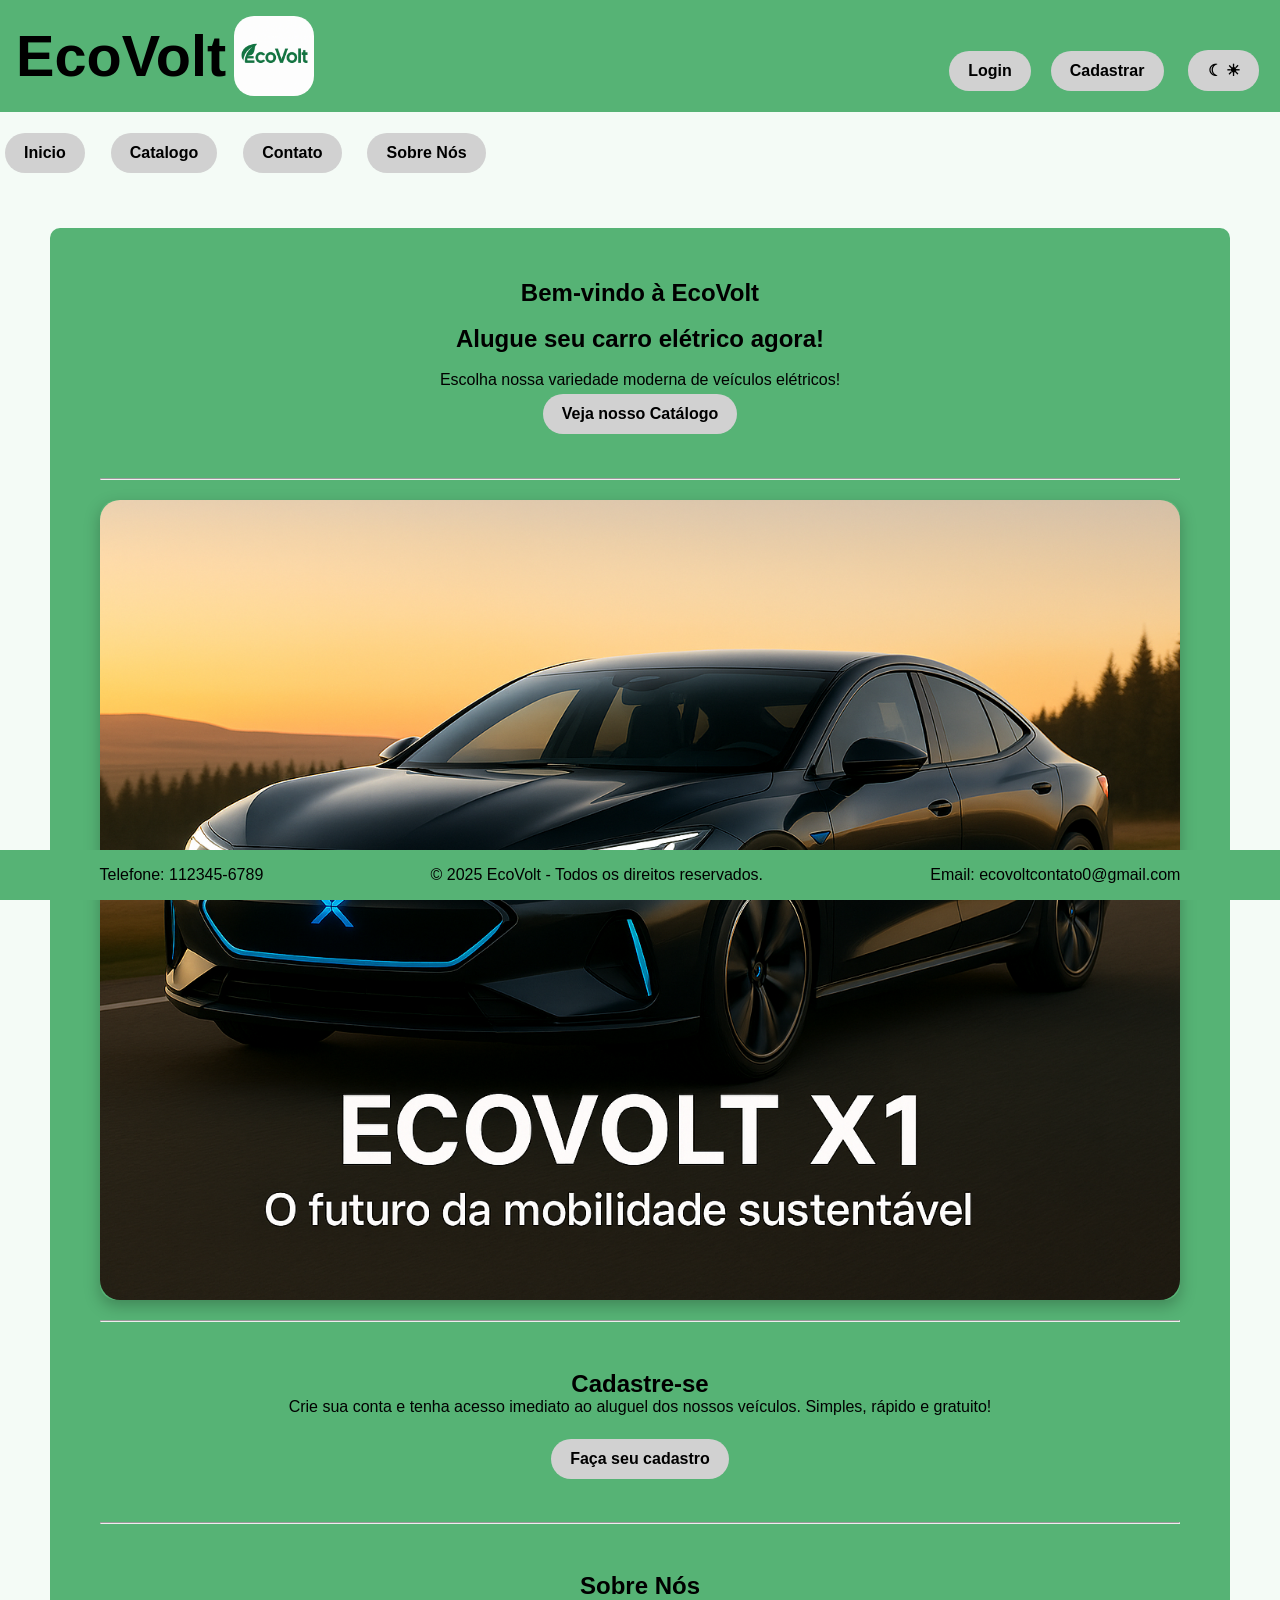
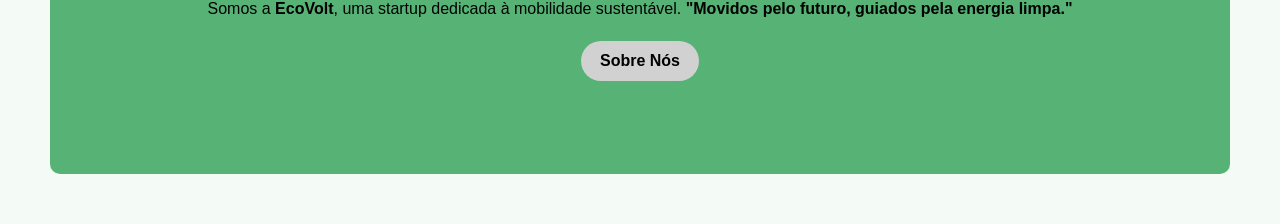
<file: index.html>
<!DOCTYPE html>
<html lang="pt-BR">
<head>
  <meta charset="UTF-8">
  <meta name="viewport" content="width=device-width, initial-scale=1.0">
  <title>EcoVolt - Aluguel de Carros Elétricos</title>
  <link rel="stylesheet" href="style.css">
  <link rel="icon" type="image/png" href="images/ecovoltLogo.png">
</head>
<body class="darkmode">
  <div class="header-superior">
    <div class="logo">
      <h1 class="nome">EcoVolt</h1>
      <img src="images/ecovoltLogo.png" alt="Logo EcoVolt" width="80">
    </div>
    <div class="botoes-direita">
      <a href="login.html" class="btn">Login</a>
      <a href="cadastro.html" class="btn">Cadastrar</a>
      <button id="botao" onclick="darkMode()" class="darqui">☾ ☀︎</button>
    </div>
  </div>


  <nav>
    <ul>
      <li><a href="index.html" class="btn">Inicio</a></li>
      <li><a href="catalogo.html" class="btn">Catalogo</a></li>
      <li><a href="contato.html" class="btn">Contato</a></li>
      <li><a href="sobreNos.html" class="btn">Sobre Nós</a></li>
    </ul>
  </nav>
</header>
  

 
<div class="conteudo">
  <section class="section1">
    <h1>Bem-vindo à EcoVolt</h1><br>
    
    <h2>Alugue seu carro elétrico agora!</h2><br>
    <p>Escolha nossa variedade moderna de veículos elétricos!</p>
    <a href="catalogo.html" class="btn">Veja nosso Catálogo</a>
  </section><hr>
  <div class="carrossel">

    <img src="images/x1.jpeg" alt="image1" class="selected">
    <img src="images/quest.png" alt="image2">
    <img src="images/family.png" alt="img3">
    <img src="images/horizon(1).png" alt="img4">
    <img src="images/model.jpg" alt="">
</div>
<hr>

    <section id="cadastro" class="section2">
      <h2>Cadastre-se</h2>
      <p>Crie sua conta e tenha acesso imediato ao aluguel dos nossos veículos. Simples, rápido e gratuito!</p><br>
      <a href="cadastro.html" class="btn">Faça seu cadastro</a>
    </section><hr>

    
    <section id="sobre" class="section3">
      <h2>Sobre Nós</h2>
      <p>
        Somos a <strong>EcoVolt</strong>, uma startup dedicada à mobilidade sustentável. 
        <strong>"Movidos pelo futuro, guiados pela energia limpa."</strong>
      </p><br>
      <a href="sobreNos.html" class="btn">Sobre Nós</a>
      </div>
    </section>




  
  <footer class="footer">
    <p>Telefone: 112345-6789</p>
    <p>© 2025 EcoVolt - Todos os direitos reservados.</p>
      <p>Email: ecovoltcontato0@gmail.com</p>
  </footer>
  
  <script src="script.js"></script>

</body>
</html>
</file>
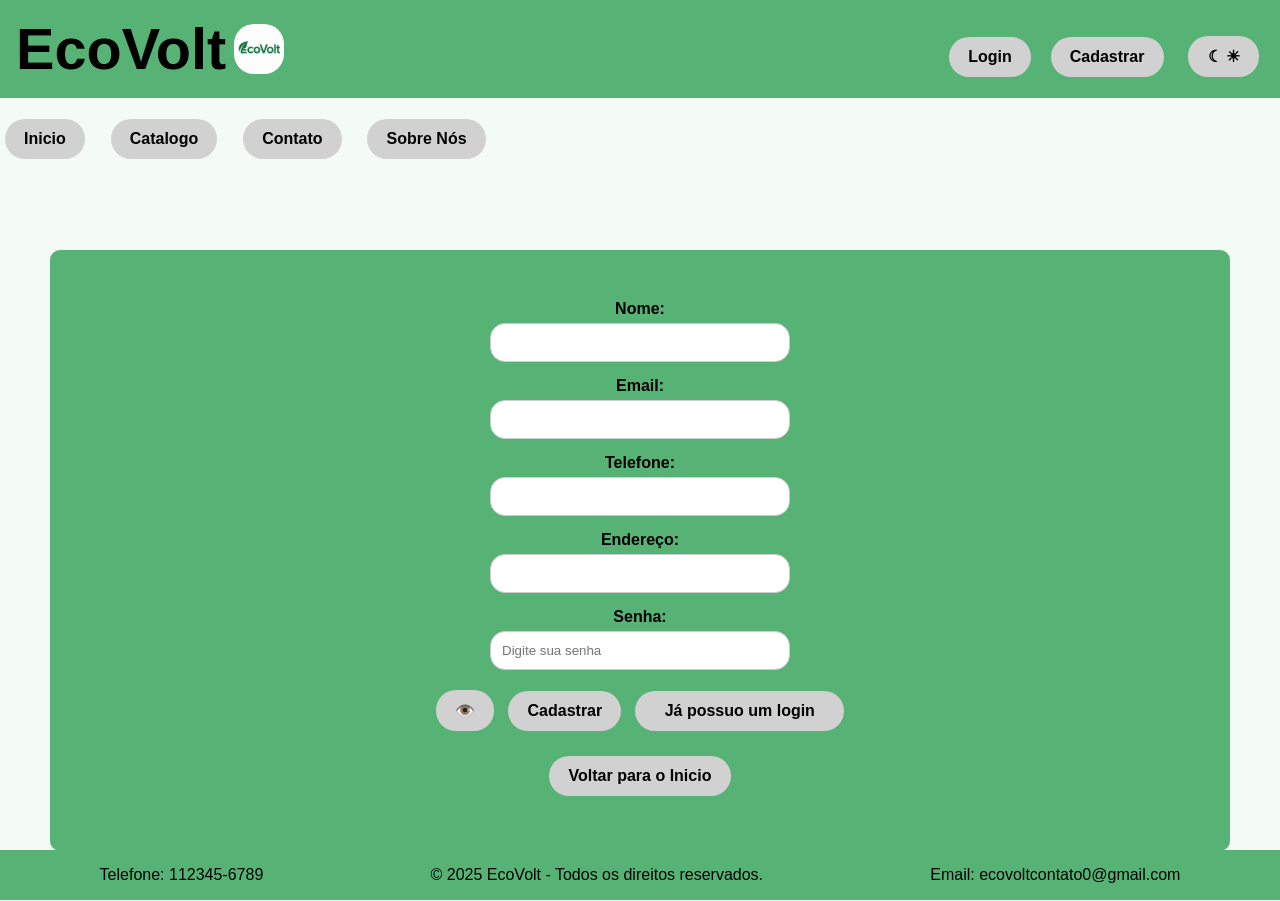
<file: cadastro.html>
<!DOCTYPE html>
<html>
<head>
  <meta charset="UTF-8">

<title>Cadastro de Cliente</title>

<link rel="stylesheet" href="style.css">
<link rel="icon" type="image/png" href="images/ecovoltLogo.png">
</head>
<body class="darkmode">
  <div class="header-superior">
    <div class="logo">
      <h1 class="nome">EcoVolt</h1>
      <img src="images/ecovoltLogo.png" alt="Logo EcoVolt" width="50">
    </div>
    <div class="botoes-direita">
      <a href="login.html" class="btn">Login</a>
      <a href="cadastro.html" class="btn">Cadastrar</a>
      <button id="botao" onclick="darkMode()" class="darqui">☾ ☀︎</button>
    </div>
  </div>


  <nav>
    <ul>
      <li><a href="index.html" class="btn">Inicio</a></li>
      <li><a href="catalogo.html" class="btn">Catalogo</a></li>
      <li><a href="contato.html" class="btn">Contato</a></li>
      <li><a href="sobreNos.html" class="btn">Sobre Nós</a></li>
    </ul>
  </nav>
</header>
<br> <br>
<div class="conteudo">
<form method="POST" action="processarCadastro.php">
    <div class="form-group">
        <label for="nome">Nome:</label>
        <input id="caixa" type="text" id="nome" name="nome" required>
    </div>
 
    <div class="form-group">
        <label for="Email">Email:</label>
        <input id="caixa" type="text" id="email" name="email" required>
    </div>
 
    <div class="form-group">
        <label for="telefone">Telefone:</label>
        <input id="caixa" type="text" id="telefone" name="telefone">
    </div>
 
    <div class="form-group">
        <label for="endereco">Endereço:</label>
        <input id="caixa" type="text" id="endereco" name="endereco" required>
    </div>

    <div class="form-group">
      <label for="senha">Senha:</label>
      <input type="password" id="senha" name="senha" placeholder="Digite sua senha" required>
  </div>

    <div class="form-group">
      <button type="button" id="botaoSenha" onclick="mostrarSenha()">👁️</button>
        <button type="submit" name="cadastrar">Cadastrar</button>
        <button type="submit" name="possuo" ><a href="login.html">Já possuo um login</a></button>
    </div>
    
</form>
<a href="index.html" class="btn">Voltar para o Inicio</a>

</div>
<footer class="footer">
  <p>Telefone: 112345-6789</p>
  <p>© 2025 EcoVolt - Todos os direitos reservados.</p>
    <p>Email: ecovoltcontato0@gmail.com</p>
</footer>

<script src="script.js"></script>

</body>
</html>
</file>
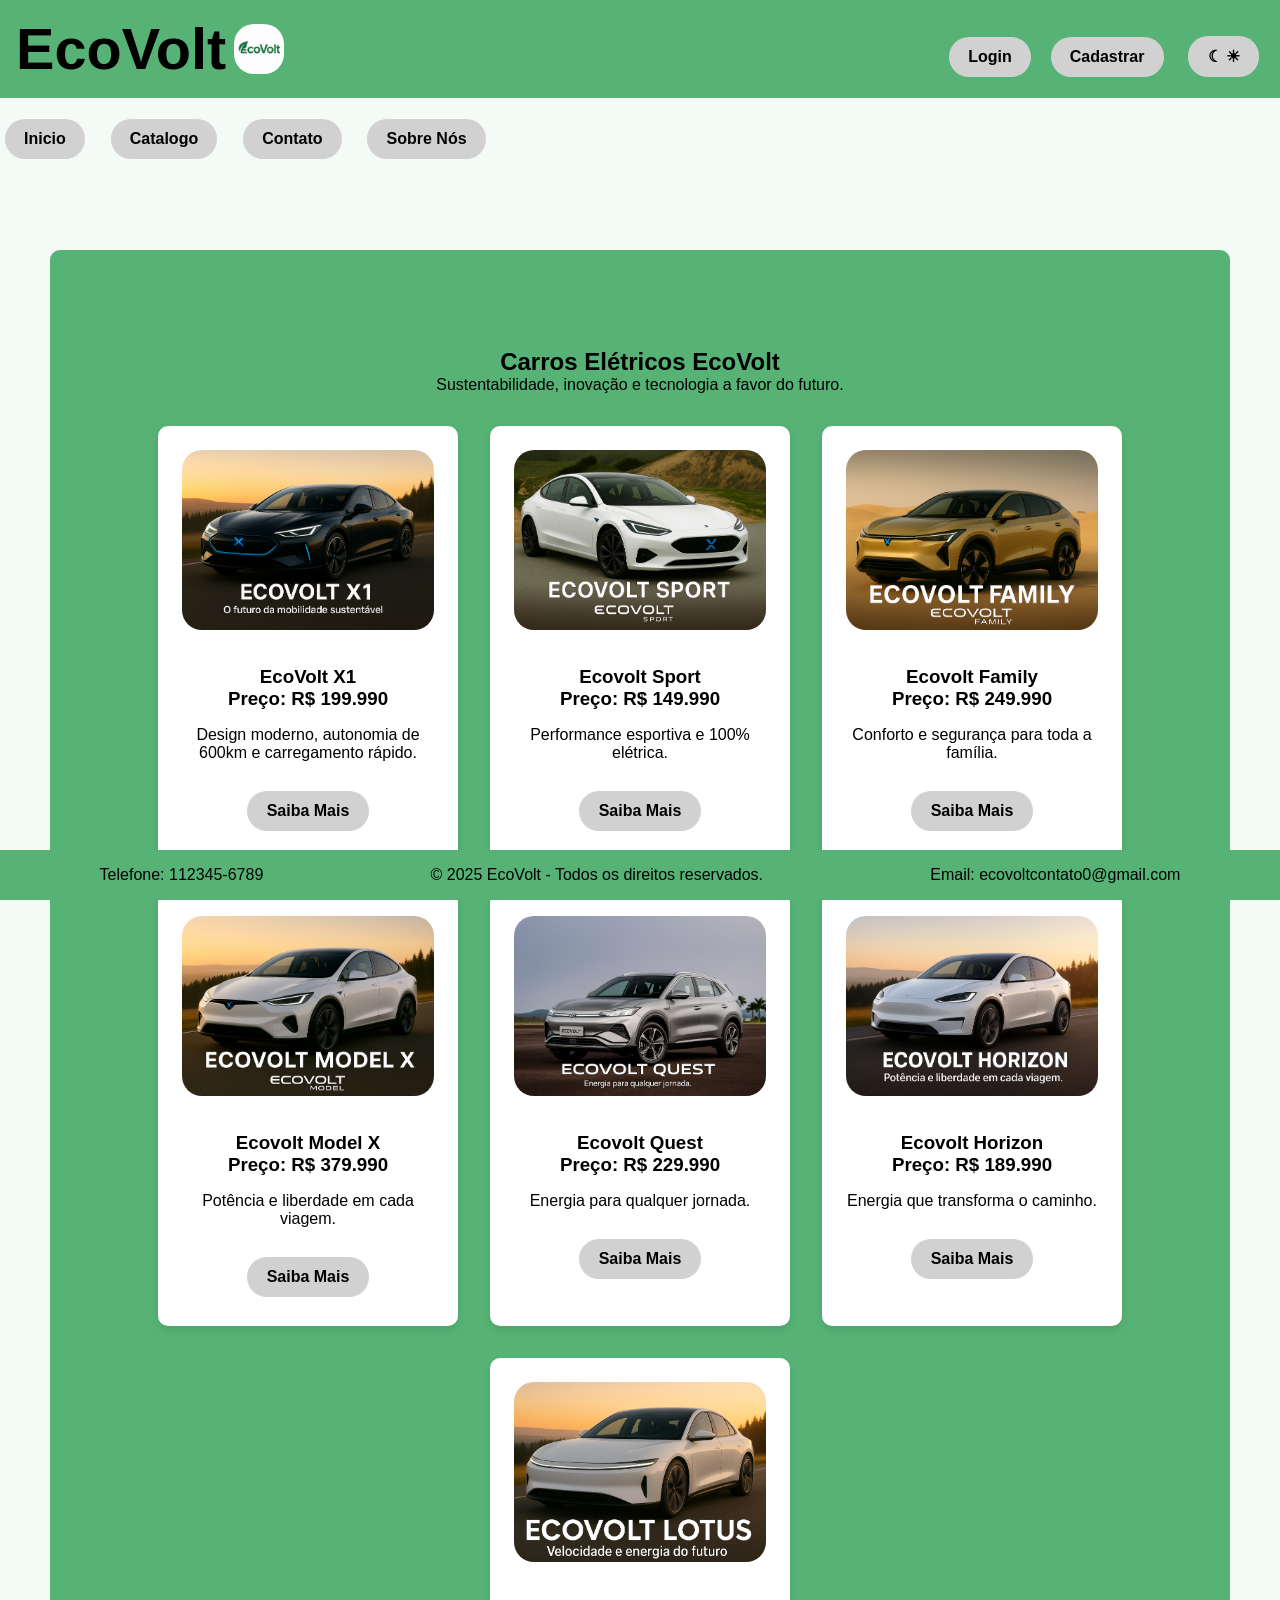
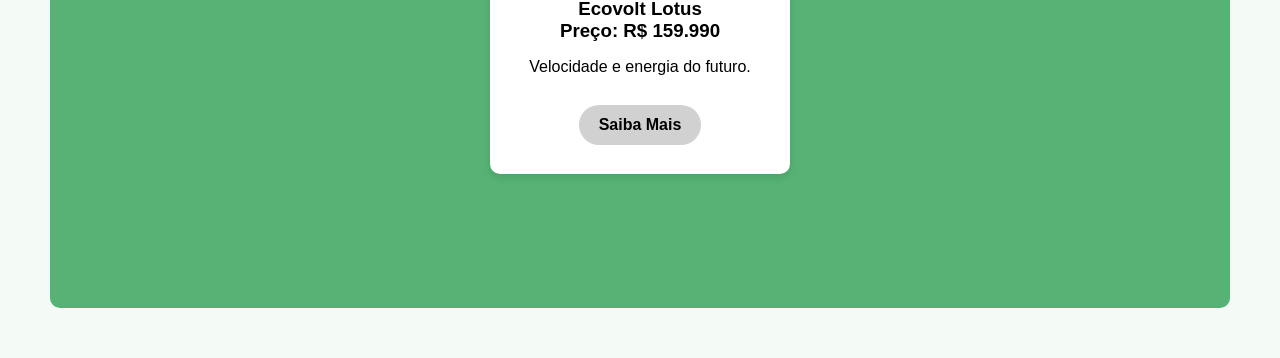
<file: catalogo.html>
<!DOCTYPE html>
<html lang="pt-br">

<head>
    <meta charset="UTF-8">
    <meta name="viewport" content="width=device-width, initial-scale=1.0">
    <title>Ecovolt - Catálogo</title>
    <link rel="stylesheet" href="style.css">
    <link rel="icon" type="image/png" href="images/ecovoltLogo.png">
</head>

<body class="darkmode">
    <div class="header-superior">
      <div class="logo">
        <h1 class="nome">EcoVolt</h1>
        <img src="images/ecovoltLogo.png" alt="Logo EcoVolt" width="50">
      </div>
      <div class="botoes-direita">
        <a href="login.html" class="btn">Login</a>
        <a href="cadastro.html" class="btn">Cadastrar</a>
        <button id="botao" onclick="darkMode()" class="darqui">☾ ☀︎</button>
      </div>
    </div>
  
  
    <nav>
      <ul>
        <li><a href="index.html" class="btn">Inicio</a></li>
        <li><a href="catalogo.html" class="btn">Catalogo</a></li>
        <li><a href="contato.html" class="btn">Contato</a></li>
        <li><a href="sobreNos.html" class="btn">Sobre Nós</a></li>
      </ul>
    </nav>
  </header>

    
<br> <br>
<div class="conteudo">
    <section id="catalogo" class="catalogo">
        <h2>Carros Elétricos EcoVolt</h2>
        <p>Sustentabilidade, inovação e tecnologia a favor do futuro.</p>
        <div class="cards">
            <div class="card">
                <img src="images/x1.jpeg"
                    alt="Modelo 1">
                <h3> EcoVolt X1 <br> Preço: R$ 199.990  </h3>
                <p>Design moderno, autonomia de 600km e carregamento rápido.</p>
                <a href="carros/ecovoltX1.html" class="btn">Saiba Mais</a>
            </div>
            <div class="card">
                <img src="images/sport.png"
                    alt="Modelo 2">
                <h3>Ecovolt Sport <br> Preço: R$ 149.990</h3>
                <p>Performance esportiva e 100% elétrica.</p>
                <a href="carros/ecovoltSport.html" class="btn">Saiba Mais</a>
            </div>
            <div class="card">
                <img src="images/family.png"
                    alt="Modelo 3">
                <h3>Ecovolt Family <br> Preço: R$ 249.990</h3>
                <p>Conforto e segurança para toda a família.</p>
                <a href="carros/ecovoltFamily.html" class="btn">Saiba Mais</a>
            </div>
            <div class="card">
                <img src="images/model.jpg"
                    alt="Modelo 4">
                <h3>Ecovolt Model X <br> Preço: R$ 379.990</h3>
                <p>Potência e liberdade em cada viagem.</p>
                <a href="carros/ecovoltModel.html" class="btn">Saiba Mais</a>
            </div>
            <div class="card">
                <img src="images/quest.png"
                    alt="Modelo 5">
                <h3>Ecovolt Quest <br> Preço: R$ 229.990</h3>
                <p>Energia para qualquer jornada.</p>
                <a href="carros/ecovoltQuest.html" class="btn">Saiba Mais</a>
            </div>
            <div class="card">
                <img src="images/horizon(1).png"
                    alt="Modelo 6">
                <h3>Ecovolt Horizon <br> Preço: R$ 189.990</h3>
                <p>Energia que transforma o caminho.</p>
                <a href="carros/ecovoltHorizon.html" class="btn">Saiba Mais</a>
            </div>
            <div class="card">
                <img src="images/lotus.png"
                    alt="Modelo 7">
                <h3>Ecovolt Lotus <br> Preço: R$ 159.990</h3>
                <p>Velocidade e energia do futuro.</p>
                <a href="carros/ecovoltLotus.html" class="btn">Saiba Mais</a>
            </div>

        </div>
        <br> <br>

    </section>
</div>
<footer class="footer">
    <p>Telefone: 112345-6789</p>
    <p>© 2025 EcoVolt - Todos os direitos reservados.</p>
      <p>Email: ecovoltcontato0@gmail.com</p>
  </footer>

  <script src="script.js"></script>
  
</body>

</html>
</file>
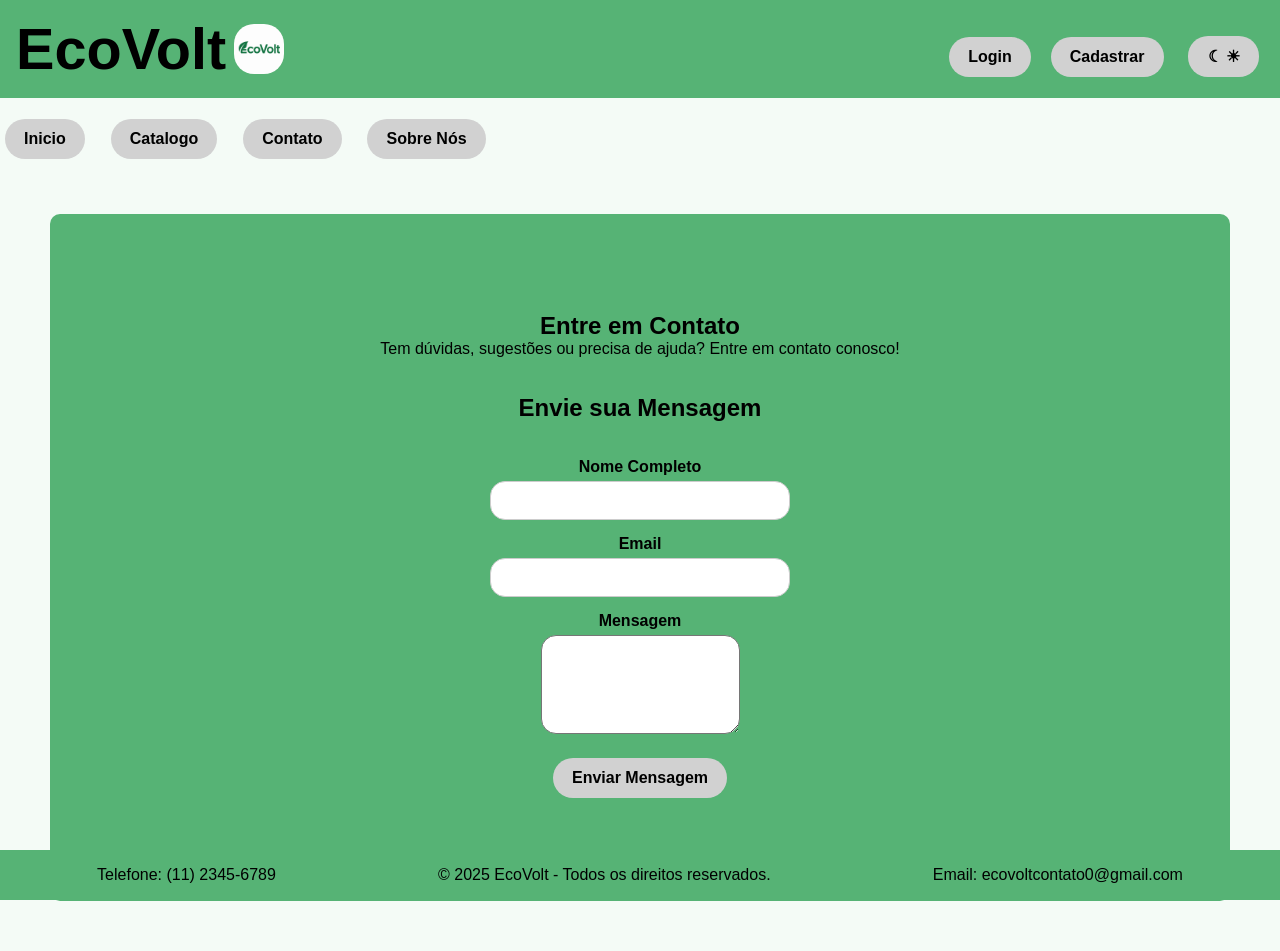
<file: contato.html>
<!DOCTYPE html>
<html lang="pt-BR">
<head>
  <meta charset="UTF-8">
  <meta name="viewport" content="width=device-width, initial-scale=1.0">
  <title>Contato - EcoVolt</title>
  <link rel="stylesheet" href="style.css">
  <link rel="icon" type="image/png" href="images/ecovoltLogo.png">
</head>
<body class="darkmode">
  <div class="header-superior">
    <div class="logo">
      <h1 class="nome">EcoVolt</h1>
      <img src="images/ecovoltLogo.png" alt="Logo EcoVolt" width="50">
    </div>
    <div class="botoes-direita">
      <a href="login.html" class="btn">Login</a>
      <a href="cadastro.html" class="btn">Cadastrar</a>
      <button id="botao" onclick="darkMode()" class="darqui">☾ ☀︎</button>
    </div>
  </div>


  <nav>
    <ul>
      <li><a href="index.html" class="btn">Inicio</a></li>
      <li><a href="catalogo.html" class="btn">Catalogo</a></li>
      <li><a href="contato.html" class="btn">Contato</a></li>
      <li><a href="sobreNos.html" class="btn">Sobre Nós</a></li>
    </ul>
  </nav>
</header>

  <div class="conteudo">
    <section class="section-contato">
      <h1>Entre em Contato</h1>
      <p>Tem dúvidas, sugestões ou precisa de ajuda? Entre em contato conosco!</p>
      
      <div class="contato-container">
        
        <div class="form-contato">
            <br> <br>
          <h2>Envie sua Mensagem</h2>
          <form action="processarContato.php" method="POST">
            <div class="form-group">
                <br> <br>
              <label for="nome">Nome Completo</label>
              <input id="caixa" type="text" id="nome" name="nome" required>
            </div>
            
            <div class="form-group">
              <label for="Email">Email</label>
              <input id="caixa" type="email" id="email" name="email" required>
            </div>
            
            <div class="form-group">
              <label for="mensagem">Mensagem</label>
              <textarea id="caixa" type="mensagem" name="mensagem" rows="5"   required></textarea>
            </div>
            
            <button type="submit" class="btn btn-enviar">Enviar Mensagem</button>
          </form>
        </div>
      </div>
    </section>
    
    
  </div>

  <footer class="footer">
    <p>Telefone: (11) 2345-6789</p>
    <p>© 2025 EcoVolt - Todos os direitos reservados.</p>
    <p>Email: ecovoltcontato0@gmail.com</p>
  </footer>
  
  <script src="script.js"></script>
</body>
</html>
</file>
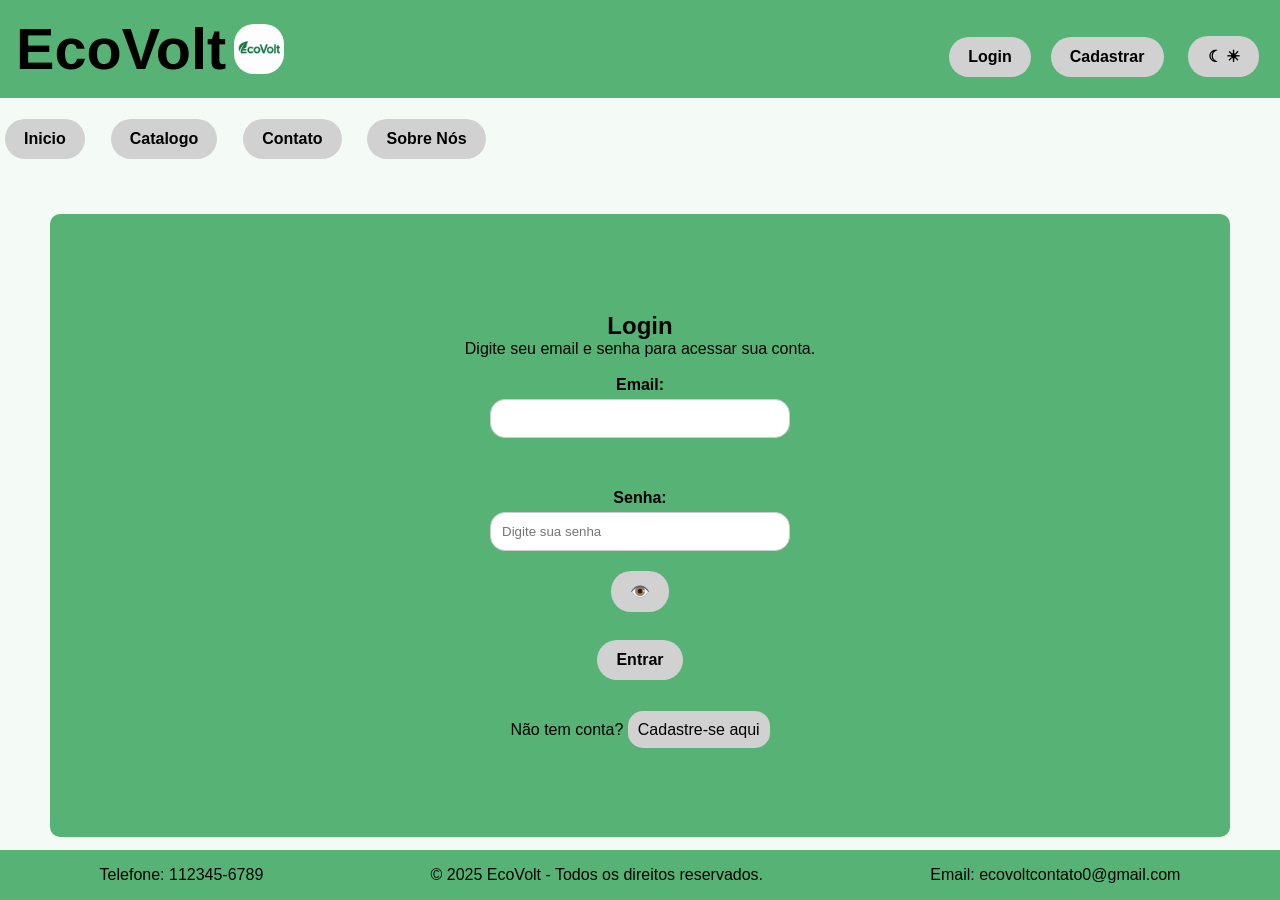
<file: login.html>
<!DOCTYPE html>
<html lang="pt-BR">
<head>
  <meta charset="UTF-8">
  <meta name="viewport" content="width=device-width, initial-scale=1.0">
  <title>EcoVolt - Login</title>
  <link rel="stylesheet" href="style.css">
  <link rel="icon" type="image/png" href="EcoVolt.png">
</head>
<body class="darkmode">
  <div class="header-superior">
    <div class="logo">
      <h1 class="nome">EcoVolt</h1>
      <img src="images/ecovoltLogo.png" alt="Logo EcoVolt" width="50">
    </div>
    <div class="botoes-direita">
      <a href="login.html" class="btn">Login</a>
      <a href="cadastro.html" class="btn">Cadastrar</a>
      <button id="botao" onclick="darkMode()" class="darqui">☾ ☀︎</button>
    </div>
  </div>


  <nav>
    <ul>
      <li><a href="index.html" class="btn">Inicio</a></li>
      <li><a href="catalogo.html" class="btn">Catalogo</a></li>
      <li><a href="contato.html" class="btn">Contato</a></li>
      <li><a href="sobreNos.html" class="btn">Sobre Nós</a></li>
    </ul>
  </nav>
</header>

  <div class="conteudo">
    <section id="login" class="section">
      <h2>Login</h2>
      <p>Digite seu email e senha para acessar sua conta.</p>
      <br>
      


      
      <form method="POST" class="form-login" action="login.php">
        <div class="form-group">
          <label for="Email">Email:</label>
          <input id="caixa" type="text" id="email" name="email" required>
      </div> <br> <br>

        <div>
        
        <div class="form-group">
          <label for="senha">Senha:</label>
          <input type="password" id="senha" name="senha" placeholder="Digite sua senha" required>
      </div>
        <button type="button" id="botaoSenha" onclick="mostrarSenha()">👁️</button>
        <br><br>
      </div>

        <button type="submit" name="entrar" class="btn">Entrar</button>
      </form>
      <br><br>

      <p>Não tem conta? <a href="cadastro.html">Cadastre-se aqui</a></p>
    </section>
  </div>

  <footer class="footer">
  <p>Telefone: 112345-6789</p>
  <p>© 2025 EcoVolt - Todos os direitos reservados.</p>
    <p>Email: ecovoltcontato0@gmail.com</p>
</footer>

  <script src="script.js"></script>
</body>
</html>
</file>
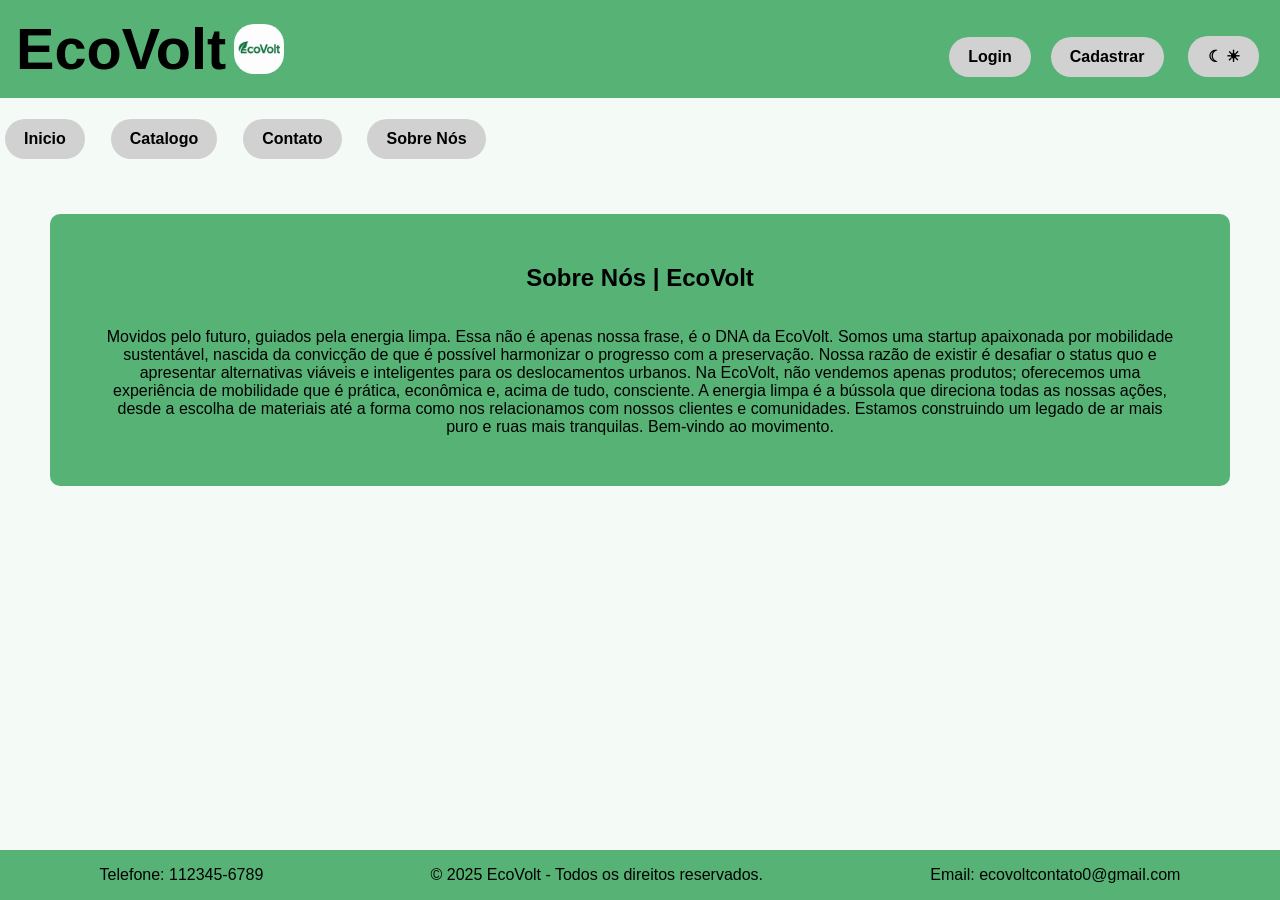
<file: sobreNos.html>
<!DOCTYPE html>
<html lang="pt-BR">
<head>
    <meta charset="UTF-8">
    <meta name="viewport" content="width=device-width, initial-scale=1.0">
    <title>Document</title>
    <link rel="stylesheet" href="style.css">
    <link rel="icon" type="image/png" href="images/ecovoltLogo.png">
</head>
<body class="darkmode">
  <div class="header-superior">
    <div class="logo">
      <h1 class="nome">EcoVolt</h1>
      <img src="images/ecovoltLogo.png" alt="Logo EcoVolt" width="50">
    </div>
    <div class="botoes-direita">
      <a href="login.html" class="btn">Login</a>
      <a href="cadastro.html" class="btn">Cadastrar</a>
      <button id="botao" onclick="darkMode()" class="darqui">☾ ☀︎</button>
    </div>
  </div>


  <nav>
    <ul>
      <li><a href="index.html" class="btn">Inicio</a></li>
      <li><a href="catalogo.html" class="btn">Catalogo</a></li>
      <li><a href="contato.html" class="btn">Contato</a></li>
      <li><a href="sobreNos.html" class="btn">Sobre Nós</a></li>
    </ul>
  </nav>
</header>
    
  <div class="conteudo">
    <h2>Sobre Nós | EcoVolt</h2>
    <br> <br>
    <p>
        Movidos pelo futuro, guiados pela energia limpa. Essa não é apenas nossa frase, é o DNA da EcoVolt.

        Somos uma startup apaixonada por mobilidade sustentável, nascida da convicção de que é possível harmonizar o progresso com a preservação. Nossa razão de existir é desafiar o status quo e apresentar alternativas viáveis e inteligentes para os deslocamentos urbanos.
        
        Na EcoVolt, não vendemos apenas produtos; oferecemos uma experiência de mobilidade que é prática, econômica e, acima de tudo, consciente. A energia limpa é a bússola que direciona todas as nossas ações, desde a escolha de materiais até a forma como nos relacionamos com nossos clientes e comunidades.
        
        Estamos construindo um legado de ar mais puro e ruas mais tranquilas. Bem-vindo ao movimento.</p>
  </div>
  <footer class="footer">
    <p>Telefone: 112345-6789</p>
    <p>© 2025 EcoVolt - Todos os direitos reservados.</p>
      <p>Email: ecovoltcontato0@gmail.com</p>
  </footer>

  <script src="script.js"></script>
  
</body>
</html>
</file>
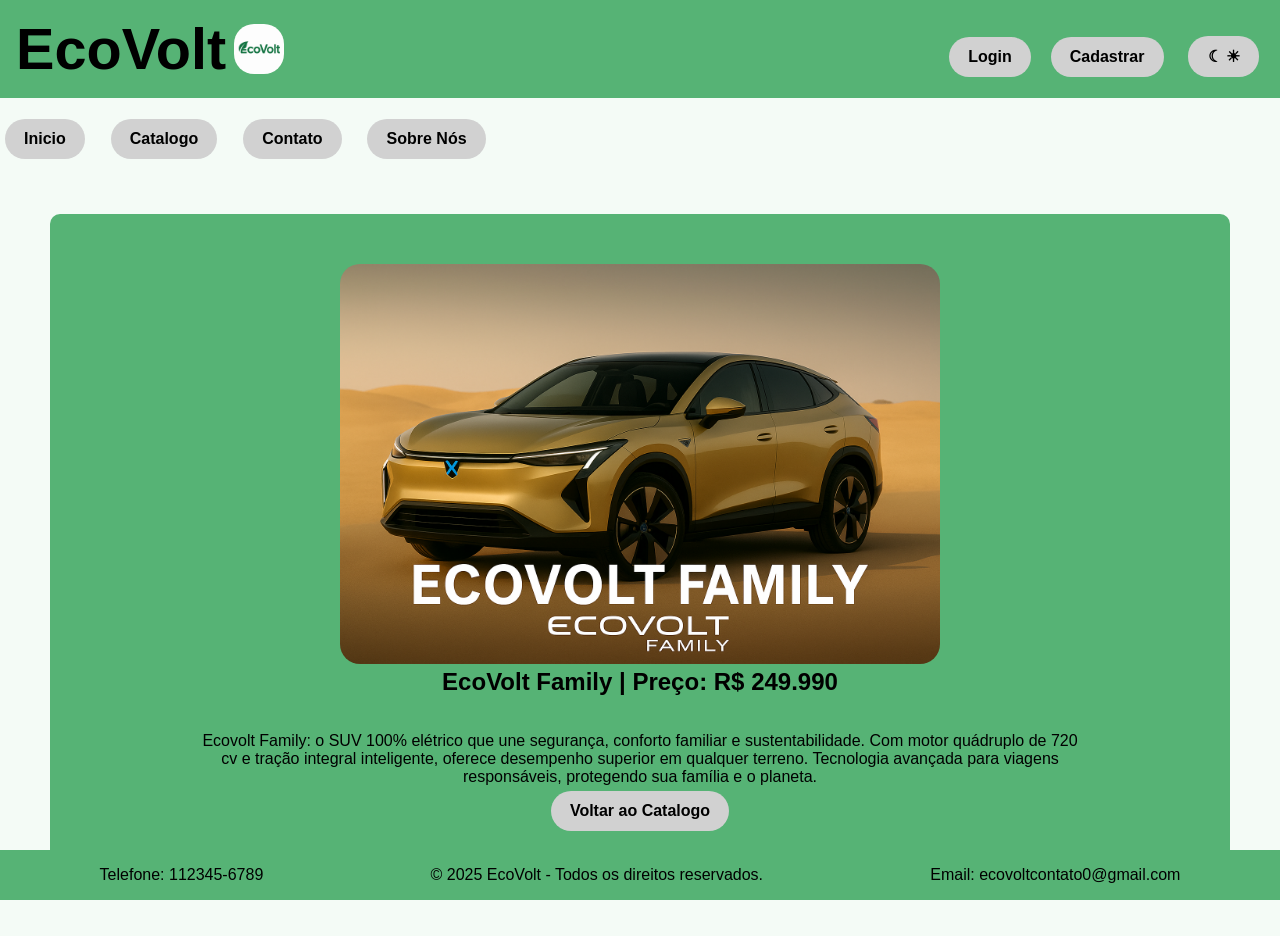
<file: carros/ecovoltFamily.html>
<!DOCTYPE html>
<html lang="pt-BR">
<head>
    <meta charset="UTF-8">
    <meta name="viewport" content="width=device-width, initial-scale=1.0">
    <title>Document</title>
    <link rel="stylesheet" href="../style.css">
    <link rel="icon" type="image/png" href="../images/ecovoltLogo.png">
</head>
<body class="darkmode">
  <div class="header-superior">
    <div class="logo">
      <h1 class="nome">EcoVolt</h1>
      <img src="../images/ecovoltLogo.png" alt="Logo EcoVolt" width="50">
    </div>
    <div class="botoes-direita">
      <a href="login.html" class="btn">Login</a>
      <a href="cadastro.html" class="btn">Cadastrar</a>
      <button id="botao" onclick="darkMode()" class="darqui">☾ ☀︎</button>
    </div>
  </div>


  <nav>
    <ul>
      <li><a href="index.html" class="btn">Inicio</a></li>
      <li><a href="catalogo.html" class="btn">Catalogo</a></li>
      <li><a href="contato.html" class="btn">Contato</a></li>
      <li><a href="sobreNos.html" class="btn">Sobre Nós</a></li>
    </ul>
  </nav>
</header>
    
  <div class="conteudo">
    <img src="../images/family.png" 
    alt="" width="600px">
    <h2> EcoVolt Family | Preço: R$ 249.990</h2>
    <br> <br>
    <p class="pg">
      Ecovolt Family: o SUV 100% elétrico que une segurança, conforto familiar e sustentabilidade. Com motor quádruplo de 720 cv e tração integral inteligente, oferece desempenho superior em qualquer terreno. Tecnologia avançada para viagens responsáveis, protegendo sua família e o planeta.

    </p>
    <a href="../catalogo.html" class="btn">Voltar ao Catalogo</a>
  </div>
  <footer class="footer">
    <p>Telefone: 112345-6789</p>
    <p>© 2025 EcoVolt - Todos os direitos reservados.</p>
      <p>Email: ecovoltcontato0@gmail.com</p>
  </footer>

  <script src="../script.js"></script>

</body>
</html>
</file>
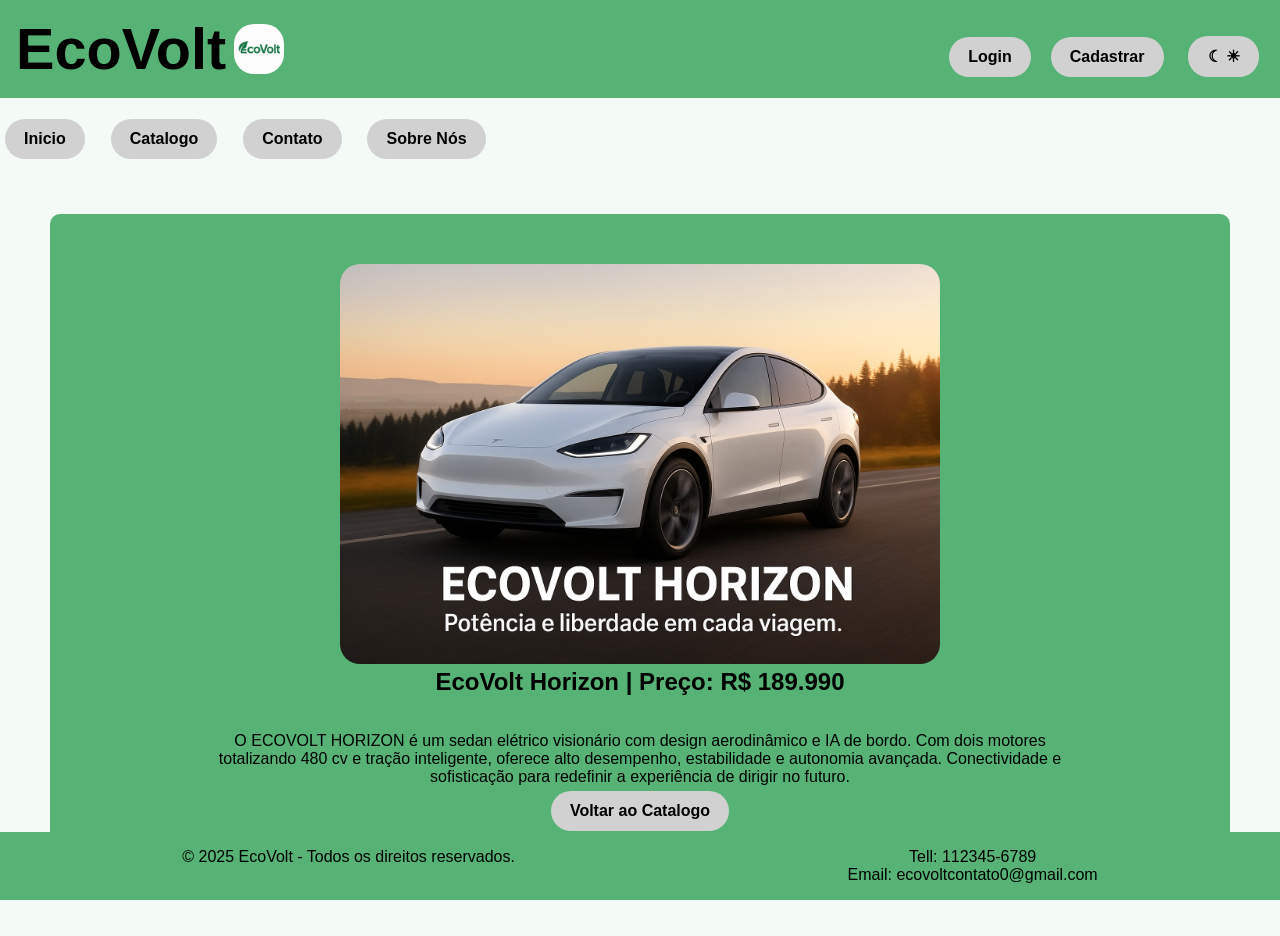
<file: carros/ecovoltHorizon.html>
<!DOCTYPE html>
<html lang="pt-BR">
<head>
    <meta charset="UTF-8">
    <meta name="viewport" content="width=device-width, initial-scale=1.0">
    <title>Document</title>
    <link rel="stylesheet" href="../style.css">
    <link rel="icon" type="image/png" href="../images/ecovoltLogo.png">
</head>
<body class="darkmode">
  <div class="header-superior">
    <div class="logo">
      <h1 class="nome">EcoVolt</h1>
      <img src="../images/ecovoltLogo.png" alt="Logo EcoVolt" width="50">
    </div>
    <div class="botoes-direita">
      <a href="login.html" class="btn">Login</a>
      <a href="cadastro.html" class="btn">Cadastrar</a>
      <button id="botao" onclick="darkMode()" class="darqui">☾ ☀︎</button>
    </div>
  </div>


  <nav>
    <ul>
      <li><a href="index.html" class="btn">Inicio</a></li>
      <li><a href="catalogo.html" class="btn">Catalogo</a></li>
      <li><a href="contato.html" class="btn">Contato</a></li>
      <li><a href="sobreNos.html" class="btn">Sobre Nós</a></li>
    </ul>
  </nav>
</header>
    
  <div class="conteudo">
    <img src="../images/horizon(1).png" 
    alt="" width="600px">
    <h2> EcoVolt Horizon | Preço: R$ 189.990</h2>
    <br> <br>
    <p class="pg">
      O ECOVOLT HORIZON é um sedan elétrico visionário com design aerodinâmico e IA de bordo.
       Com dois motores totalizando 480 cv e tração inteligente, oferece alto desempenho, estabilidade e autonomia avançada. 
       Conectividade e sofisticação para redefinir a experiência de dirigir no futuro.

    </p>
    <a href="../catalogo.html" class="btn">Voltar ao Catalogo</a>
  </div>
  <footer class="footer">
    <p>© 2025 EcoVolt - Todos os direitos reservados.</p>
    <div class="final">
      <p>Tell: 112345-6789</p>
     
      <p>Email: ecovoltcontato0@gmail.com</p>
      
    </div>
  </footer>
  <script src="../script.js"></script>
</body>
</html>
</file>
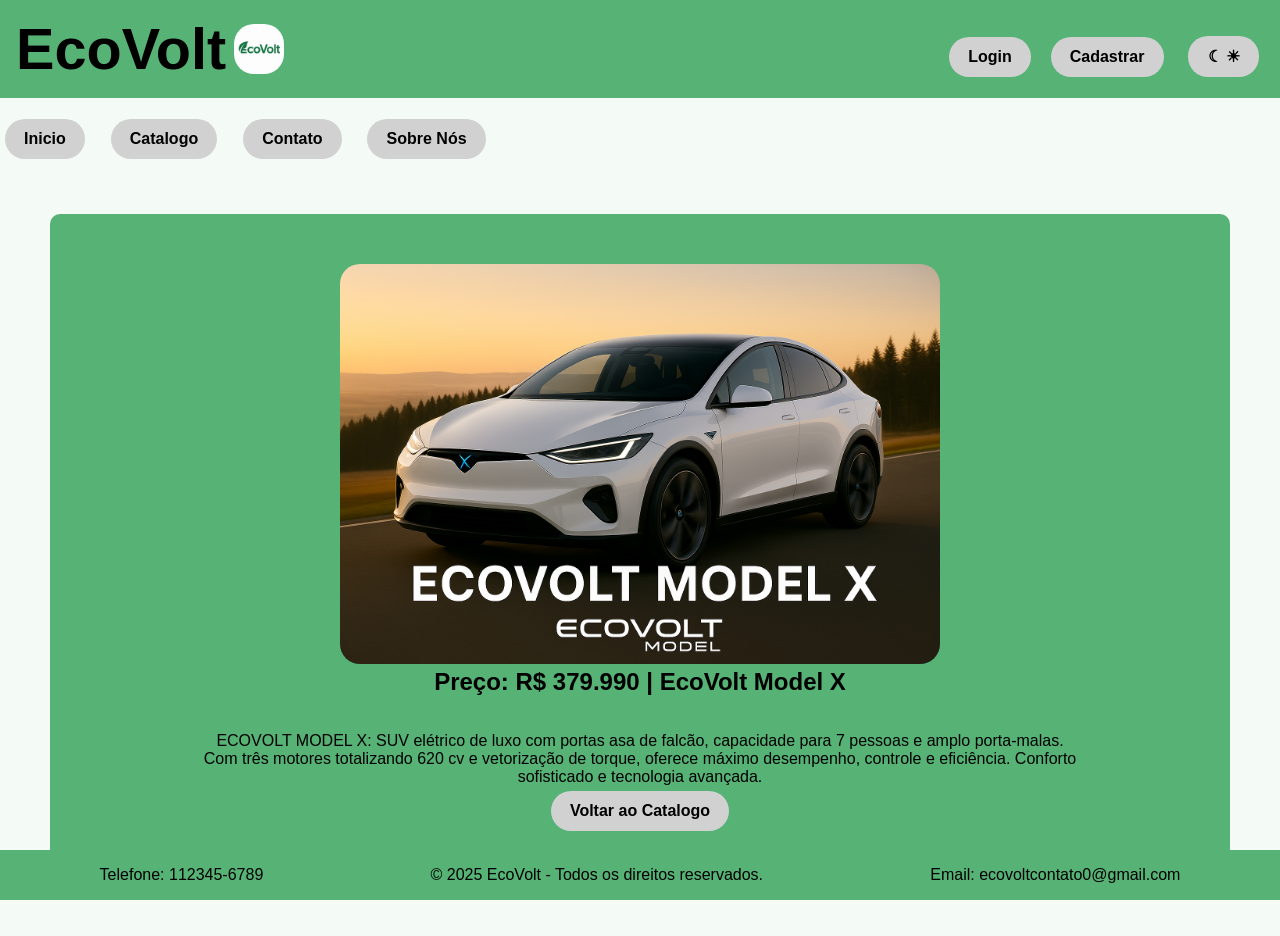
<file: carros/ecovoltModel.html>
<!DOCTYPE html>
<html lang="pt-BR">
<head>
    <meta charset="UTF-8">
    <meta name="viewport" content="width=device-width, initial-scale=1.0">
    <title>Document</title>
    <link rel="stylesheet" href="../style.css">
    <link rel="icon" type="image/png" href="../images/ecovoltLogo.png">
</head>
<body class="darkmode">
  <div class="header-superior">
    <div class="logo">
      <h1 class="nome">EcoVolt</h1>
      <img src="../images/ecovoltLogo.png" alt="Logo EcoVolt" width="50">
    </div>
    <div class="botoes-direita">
      <a href="login.html" class="btn">Login</a>
      <a href="cadastro.html" class="btn">Cadastrar</a>
      <button id="botao" onclick="darkMode()" class="darqui">☾ ☀︎</button>
    </div>
  </div>


  <nav>
    <ul>
      <li><a href="index.html" class="btn">Inicio</a></li>
      <li><a href="catalogo.html" class="btn">Catalogo</a></li>
      <li><a href="contato.html" class="btn">Contato</a></li>
      <li><a href="sobreNos.html" class="btn">Sobre Nós</a></li>
    </ul>
  </nav>
</header>
    
  <div class="conteudo">
    <img src="../images/model.jpg" 
    alt="" width="600px">
    <h2> Preço: R$ 379.990 | EcoVolt Model X </h2>
    <br> <br>
    <p class="pg">
      ECOVOLT MODEL X: SUV elétrico de luxo com portas asa de falcão, capacidade para 7 pessoas e amplo porta-malas.
       Com três motores totalizando 620 cv e vetorização de torque, oferece máximo desempenho, controle e eficiência. Conforto sofisticado e tecnologia avançada.

    </p>
    <a href="../catalogo.html" class="btn">Voltar ao Catalogo</a>
  </div>
  <footer class="footer">
    <p>Telefone: 112345-6789</p>
    <p>© 2025 EcoVolt - Todos os direitos reservados.</p>
      <p>Email: ecovoltcontato0@gmail.com</p>
  </footer>

  <script src="../script.js"></script>

</body>
</html>
</file>
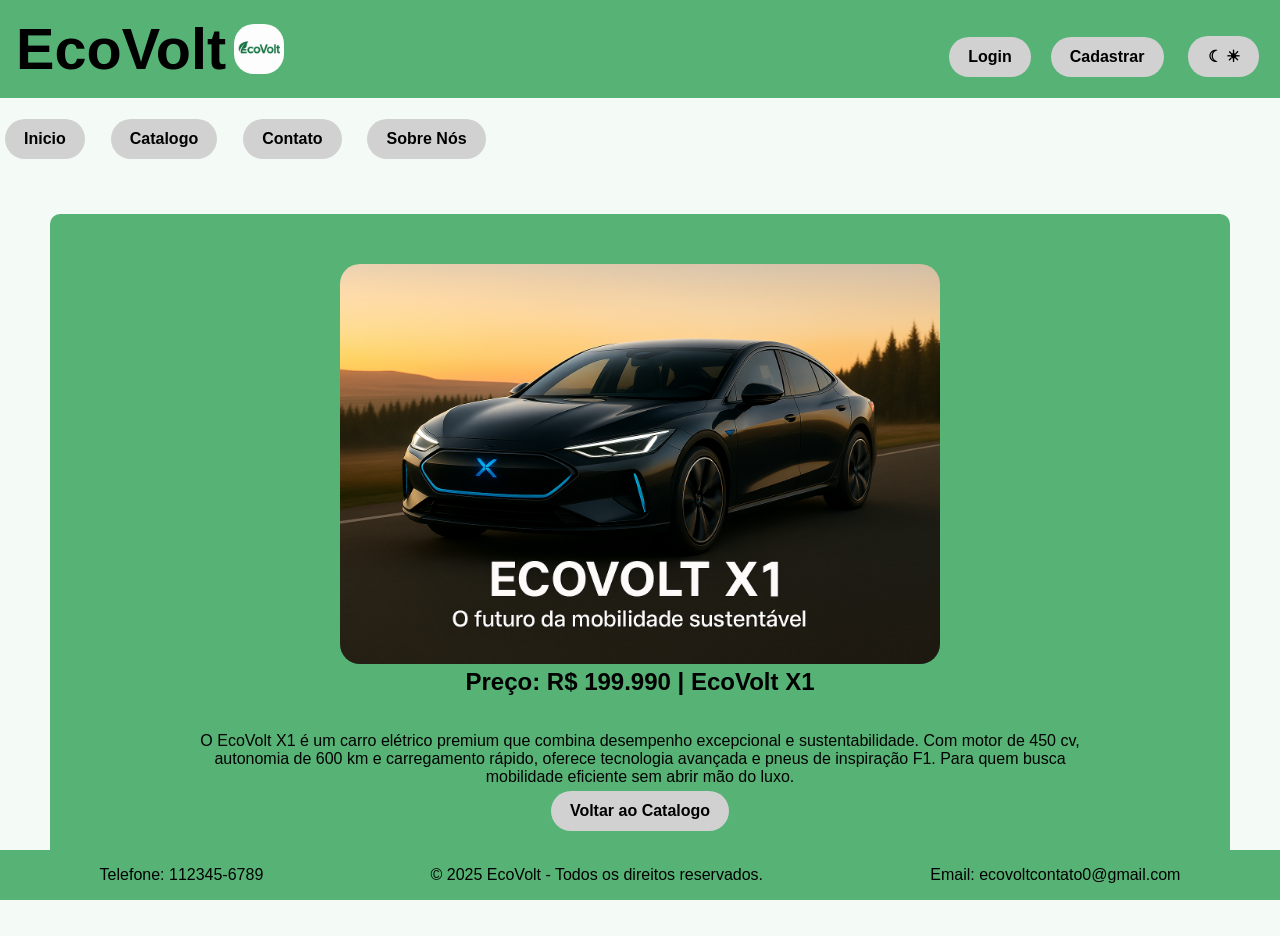
<file: carros/ecovoltX1.html>
<!DOCTYPE html>
<html lang="pt-BR">
<head>
    <meta charset="UTF-8">
    <meta name="viewport" content="width=device-width, initial-scale=1.0">
    <title>Document</title>
    <link rel="stylesheet" href="../style.css">
    <link rel="icon" type="image/png" href="../images/ecovoltLogo.png">
</head>
<body>  
  <body class="darkmode">
    <div class="header-superior">
      <div class="logo">
        <h1 class="nome">EcoVolt</h1>
        <img src="../images/ecovoltLogo.png" alt="Logo EcoVolt" width="50">
      </div>
      <div class="botoes-direita">
        <a href="login.html" class="btn">Login</a>
        <a href="cadastro.html" class="btn">Cadastrar</a>
        <button id="botao" onclick="darkMode()" class="darqui">☾ ☀︎</button>
      </div>
    </div>
  
  
    <nav>
      <ul>
        <li><a href="index.html" class="btn">Inicio</a></li>
        <li><a href="catalogo.html" class="btn">Catalogo</a></li>
        <li><a href="contato.html" class="btn">Contato</a></li>
        <li><a href="sobreNos.html" class="btn">Sobre Nós</a></li>
      </ul>
    </nav>
  </header>
    
  <div class="conteudo">
    <img src="../images/x1.jpeg" 
    alt="" width="600px">
    <h2>Preço: R$ 199.990 | EcoVolt X1</h2>
    <br> <br>
    <p class="pg">
      O EcoVolt X1 é um carro elétrico premium que combina desempenho excepcional e sustentabilidade. Com motor de 450 cv,
       autonomia de 600 km e carregamento rápido, oferece tecnologia avançada e pneus de inspiração F1. Para quem busca mobilidade eficiente sem abrir mão do luxo.
    </p>
    <a href="../catalogo.html" class="btn">Voltar ao Catalogo</a>
  </div>
  <footer class="footer">
    <p>Telefone: 112345-6789</p>
    <p>© 2025 EcoVolt - Todos os direitos reservados.</p>
      <p>Email: ecovoltcontato0@gmail.com</p>
  </footer>

  <script src="../script.js"></script>
</body>
</html>
</file>
<file: style.css>
:root {
    --bg-color: #f4fbf6;
    --text-color: black;
    --primary-color: #1b5e20;
    --header-bg: #56b375;
    --footer-bg: #124d26;
    --hero-bg: #e3f6e9;
    --btn-bg: #d1d1d1;
    --btn-hover: #2e7d32;
    --card-bg: #ffffff;
    --highlight: #ffc107;
  }
  
  .dark {
    --bg-color: #0e1a12;       /* Fundo quase preto, com tom esverdeado */
    --text-color: #eaf6ee;     /* Texto em verde-claro suave */
    --primary-color: #4caf50;  /* Verde principal consistente */
    --header-bg: #1d4d31;      /* Verde escuro para header */
    --footer-bg: #123220;      /* Tom bem escuro para rodapé */
    --hero-bg: #163524;        /* Fundo de destaque esverdeado */
    --btn-bg: #2a5d3c;         /* Botão verde mais fechado */
    --btn-hover: #56b375;      /* Verde médio no hover (mesma do claro) */
    --card-bg: #1b2a22;        /* Cartões em tom esverdeado escuro */
    --main-bg: #1d4d31;        /* Fundo principal consistente */
    --highlight: #ffc107;      /* Destaque amarelo igual ao modo claro */
  }
  
        body {
            background-color: var(--bg-color);
            color: var(--text-color);
            transition: all 0.3s ease;
            margin: 0;
            padding: 0;
        }

        * {
            margin: 0;
            padding: 0;
            box-sizing: border-box;
            font-family: Arial, sans-serif;
        }

        .botoes-direita {
            display: flex;
            align-items: baseline;
            gap: 10px;
          }

        .header-superior {
            display: flex;
            justify-content: space-between;
            align-items: end;
            width: 100%;
            margin-bottom: 1rem;
            padding: 1rem;
            background: var(--header-bg);
            color: white;
            transition: all 0.3s ease;
            
          }
        .logo {
            display: flex;
            align-items: center;
            gap: 0.5rem;
            font-size: 1.8rem;
            font-weight: bold;
            color: var(--text-color);
        }
        .darqui {
            position: static; 
            margin-left: 10px;
          }
        .lougin {
            display: flex;
            justify-content: flex-end;
        }
        .pg{
            display: flex;
            align-items: center;
            margin-left: 100px;
            margin-right: 100px;
}

        .container {
            display: flex;
        }

        img {
            border-radius: 20px;
        }

        nav ul {
            list-style: none;
            display: flex;
            gap: 1rem;
        }

        nav a {
            color: var(--text-color);
            text-decoration: none;
            font-weight: bold;
        }

        .conteudo {
            background-color: var(--header-bg);
            text-align: center;
            padding: 50px;
            border-radius: 10px;
            margin: 50px;
            color: var(--text-color);

        }

        .conteudo .section1 {
            height: 200px;
            padding: 1px 300px;
            justify-content: center;
        }

        .conteudo .section2 {
            height: 200px;
        }

        .conteudo .section3 {
            height: 200px;
        }

        a {
            color: var(--text-color);
            text-decoration: none;
            background-color: var(--btn-bg);
            padding: 10px;
            border-radius: 15px;
            transition: all 0.3s ease;
        }

        .hero {
            text-align: center;
            padding: 4rem 2rem;
            background: var(--hero-bg);
            transition: all 0.3s ease;
        }

        .hero h1 {
            margin-bottom: 1rem;
        }

        .hero p {
            margin-bottom: 1.5rem;
        }

        .btn {
            display: inline-block;
            padding: 0.7rem 1.2rem;
            margin: 0.3rem;
            border-radius: 20px;
            background: var(--btn-bg);
            color: var(--text-color);
            text-decoration: none;
            transition: all 0.3s ease;
            font-weight: bold;
        }

        .btn:hover {
            background: var(--btn-hover);
        }

        section {
            padding: 3rem 2rem;
            text-align: center;
            background-color: var(--main-bg);
            transition: all 0.3s ease;
        }

        footer {
            text-align: center;
            padding: 1rem;
            background: var(--header-bg);
            color: var(--text-color);
            position: fixed;
            bottom: 0;
            width: 100%;
            left: 0;
            justify-content: space-around;
            display: flex;
            transition: all 0.3s ease;
        }

        .form-group {
            margin-bottom: 15px;
            
        }
        .form-group #caixa{
            border-radius: 15px;
            padding: 11px;
        }
        .form-group #senha{
            border-radius: 15px;
            padding: 11px;
        }
        label {
            display: block;
            margin-bottom: 5px;
            font-weight: bold;
        }

        input[type="text"],
        input[type="password"],
        input[type="email"],
        input[type="mensagem"]{
            padding: 8px;
            width: 300px;
            border: 1px solid #ccc;
            background-color: var(--card-bg);
            color: var(--text-color);
            transition: all 0.3s ease;
        }

        button {
          font-size: 16px;
            display: inline-block;
            padding: 0.7rem 1.2rem;
            margin: 0.3rem;
            border-radius: 20px;
            background: var(--btn-bg);
            color: var(--text-color);
            text-decoration: none;
            border: none;
            cursor: pointer;
            transition: all 0.3s ease;
            font-weight: bold;
        }

        button:hover {
            background: var(--btn-hover);
        }

        /* Estilos para os cards do catálogo */
        .cards {
            display: flex;
            flex-wrap: wrap;
            justify-content: center;
            gap: 2rem;
            margin-top: 2rem;
        }

        .card {
            background: var(--card-bg);
            border-radius: 10px;
            padding: 1.5rem;
            box-shadow: 0 4px 8px rgba(0,0,0,0.1);
            width: 300px;
            text-align: center;
            transition: all 0.3s ease;
            color: var(--text-color);

            
        }

        .card:hover {
            transform: translateY(-5px);
        }

        .card img {
            width: 100%;
            height: 180px;
            object-fit: cover;
            margin-bottom: 1rem;
        }

        .card h3 {
            margin: 1rem 0;
            color: var(--text-color);
        }

        .card p {
            margin-bottom: 1.5rem;
            color: var(--text-color);
        }

        /* Botões na hero section */
        .hero-buttons {
            margin-top: 1.5rem;
        }

        .menu-item {
            display: flex;
            flex-wrap: wrap;
        }

        /* Botão do Dark Mode */
        .theme-toggle {
            position: fixed;
            top: 20px;
            right: 20px;
            background: var(--btn-bg);
            color: white;
            border: none;
            padding: 10px 15px;
            border-radius: 50%;
            cursor: pointer;
            font-size: 1.2rem;
            z-index: 1000;
            transition: all 0.3s ease;
        }

        .theme-toggle:hover {
            background: var(--btn-hover);
            transform: scale(1.1);
        }

        .carrossel {
            width: 100%;              
            max-width: 1200px;        
            height: 800px;            
            position: relative;
            overflow: hidden;
            margin: 20px auto;        
            border-radius: 16px;
            box-shadow: 0 6px 16px rgba(0, 0, 0, 0.25);
        }
        
        .carrossel img {
            opacity: 0;
            position: absolute;
            inset: 0;
            width: 100%;
            height: 100%;
            object-fit: cover;        /* preenche sem distorcer */
            transition: opacity 1s ease-in-out;
        }
        
        .carrossel img.selected {
            opacity: 1;
        }
        

        
        

        /* Responsividade */
        @media (max-width: 768px) {
            .cards {
                flex-direction: column;
                align-items: center;
            }

            header {
                flex-direction: column;
                text-align: center;
                color: var(--text-color);
            }

            nav ul {
                flex-direction: column;
                gap: 0.5rem;
            }
            
            .theme-toggle {
                top: 10px;
                right: 10px;
            }
        }
            .mostrar{
                align-items: center;
                justify-content: center;
                width: 1730px;
                color: var(--text-color);
            }
</file>
